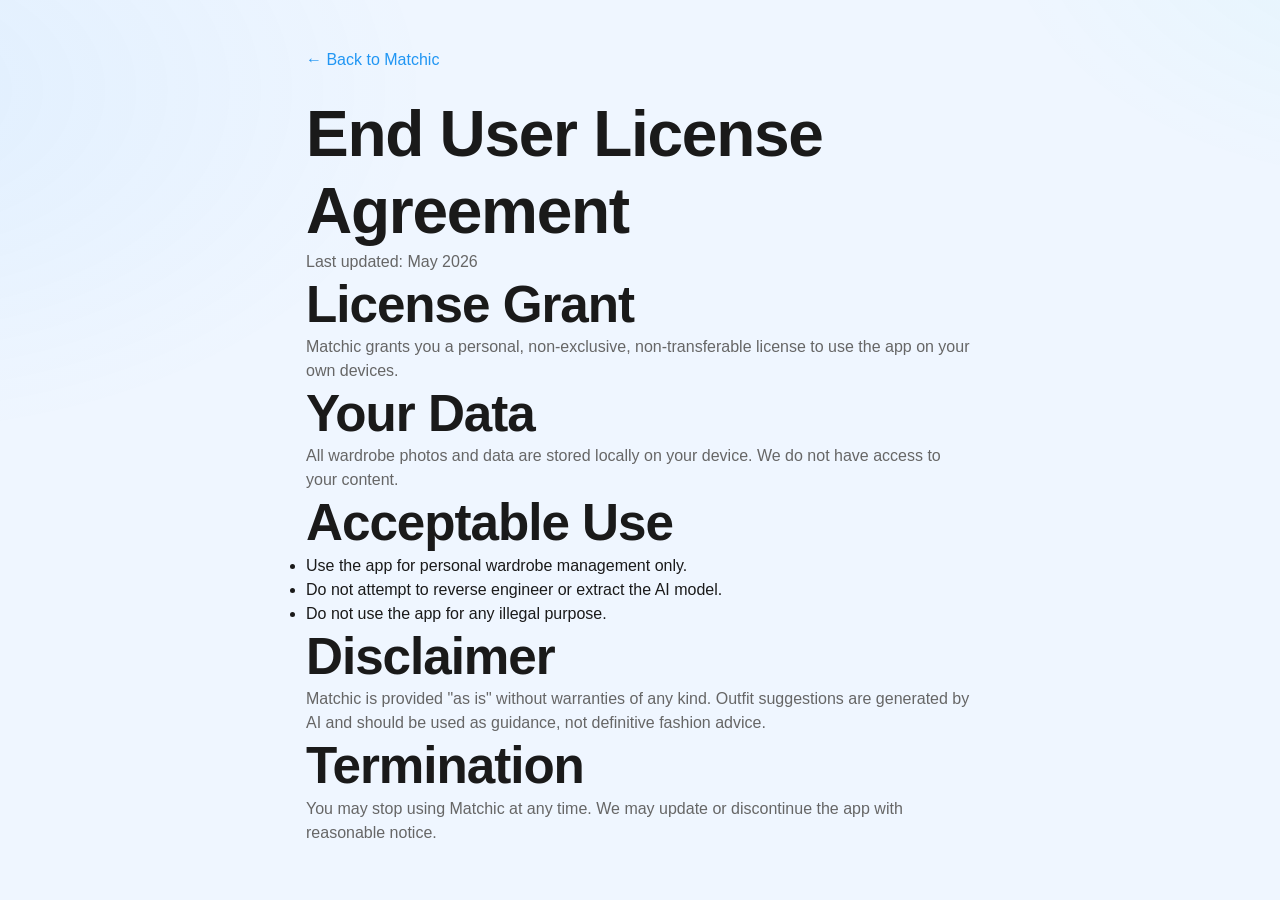
<file: eula.html>
<!DOCTYPE html>
<html lang="en">
<head>
  <meta charset="UTF-8">
  <meta name="viewport" content="width=device-width, initial-scale=1.0">
  <title>End User License Agreement — Matchic</title>
  <link rel="stylesheet" href="css/tokens.css">
  <link rel="stylesheet" href="css/base.css">
  <link rel="stylesheet" href="css/layout.css">
  <link rel="stylesheet" href="css/components.css">
</head>
<body>
  <div class="container" style="padding:var(--space-12) var(--space-4);max-width:700px;">
    <a href="/matchic-landing-pages/">← Back to Matchic</a>
    <h1 style="margin-top:var(--space-6);">End User License Agreement</h1>
    <p class="text-secondary">Last updated: May 2026</p>

    <h2>License Grant</h2>
    <p>Matchic grants you a personal, non-exclusive, non-transferable license to use the app on your own devices.</p>

    <h2>Your Data</h2>
    <p>All wardrobe photos and data are stored locally on your device. We do not have access to your content.</p>

    <h2>Acceptable Use</h2>
    <ul>
      <li>Use the app for personal wardrobe management only.</li>
      <li>Do not attempt to reverse engineer or extract the AI model.</li>
      <li>Do not use the app for any illegal purpose.</li>
    </ul>

    <h2>Disclaimer</h2>
    <p>Matchic is provided "as is" without warranties of any kind. Outfit suggestions are generated by AI and should be used as guidance, not definitive fashion advice.</p>

    <h2>Termination</h2>
    <p>You may stop using Matchic at any time. We may update or discontinue the app with reasonable notice.</p>
  </div>
</body>
</html>
</file>
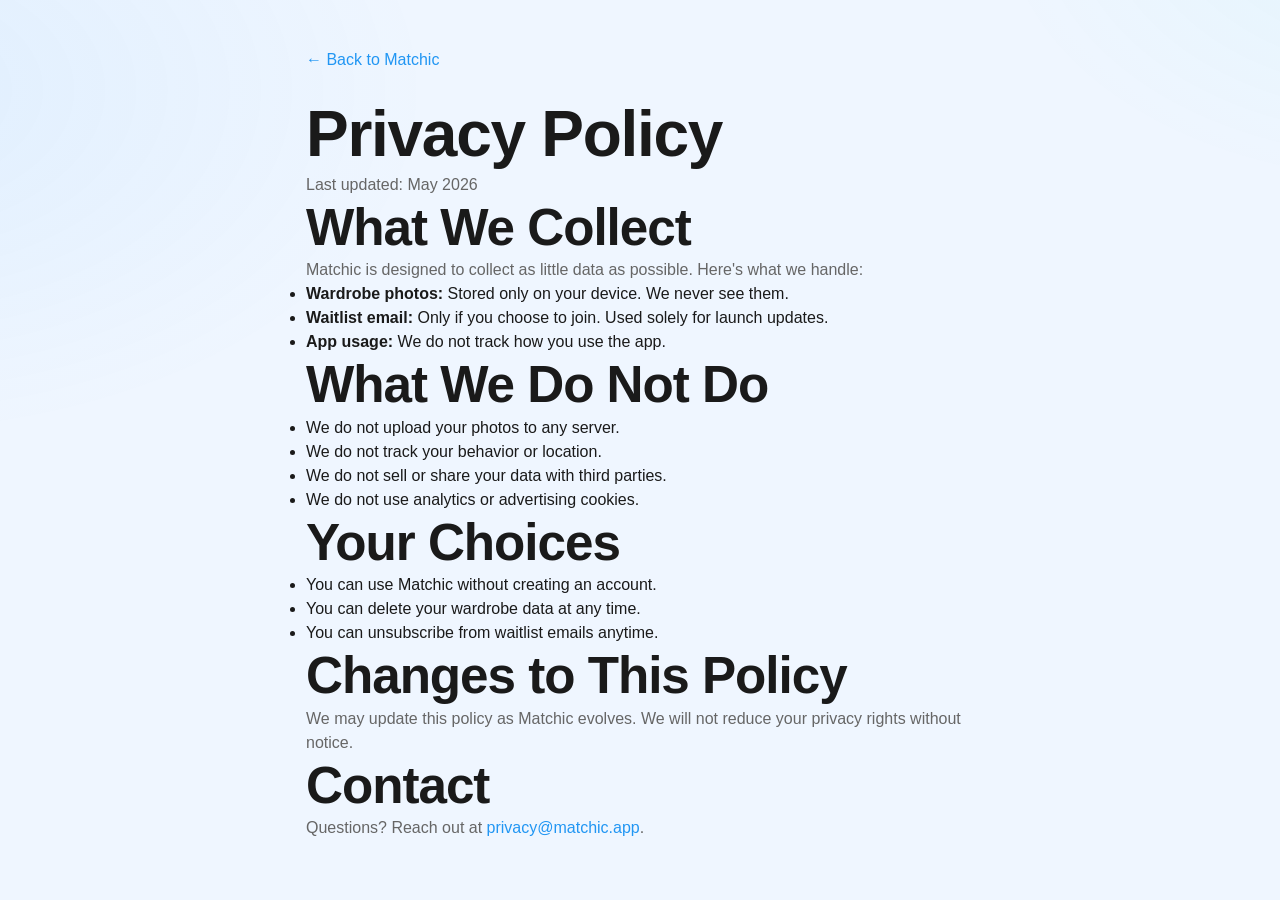
<file: privacy.html>
<!DOCTYPE html>
<html lang="en">
<head>
  <meta charset="UTF-8">
  <meta name="viewport" content="width=device-width, initial-scale=1.0">
  <title>Privacy Policy — Matchic</title>
  <link rel="stylesheet" href="css/tokens.css">
  <link rel="stylesheet" href="css/base.css">
  <link rel="stylesheet" href="css/layout.css">
  <link rel="stylesheet" href="css/components.css">
</head>
<body>
  <div class="container" style="padding:var(--space-12) var(--space-4);max-width:700px;">
    <a href="/matchic-landing-pages/">← Back to Matchic</a>
    <h1 style="margin-top:var(--space-6);">Privacy Policy</h1>
    <p class="text-secondary">Last updated: May 2026</p>

    <h2>What We Collect</h2>
    <p>Matchic is designed to collect as little data as possible. Here's what we handle:</p>
    <ul>
      <li><strong>Wardrobe photos:</strong> Stored only on your device. We never see them.</li>
      <li><strong>Waitlist email:</strong> Only if you choose to join. Used solely for launch updates.</li>
      <li><strong>App usage:</strong> We do not track how you use the app.</li>
    </ul>

    <h2>What We Do Not Do</h2>
    <ul>
      <li>We do not upload your photos to any server.</li>
      <li>We do not track your behavior or location.</li>
      <li>We do not sell or share your data with third parties.</li>
      <li>We do not use analytics or advertising cookies.</li>
    </ul>

    <h2>Your Choices</h2>
    <ul>
      <li>You can use Matchic without creating an account.</li>
      <li>You can delete your wardrobe data at any time.</li>
      <li>You can unsubscribe from waitlist emails anytime.</li>
    </ul>

    <h2>Changes to This Policy</h2>
    <p>We may update this policy as Matchic evolves. We will not reduce your privacy rights without notice.</p>

    <h2>Contact</h2>
    <p>Questions? Reach out at <a href="mailto:privacy@matchic.app">privacy@matchic.app</a>.</p>
  </div>
</body>
</html>
</file>
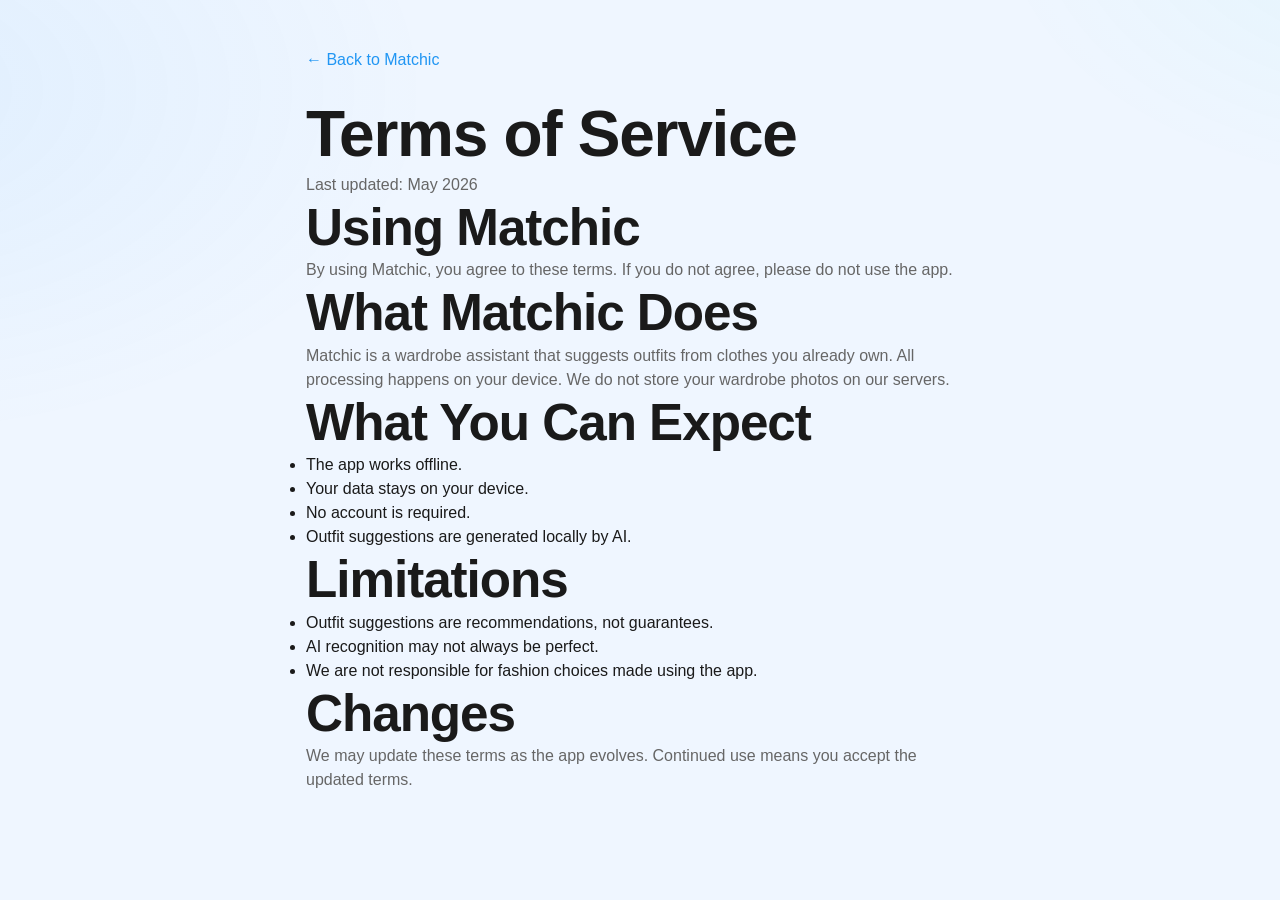
<file: terms.html>
<!DOCTYPE html>
<html lang="en">
<head>
  <meta charset="UTF-8">
  <meta name="viewport" content="width=device-width, initial-scale=1.0">
  <title>Terms of Service — Matchic</title>
  <link rel="stylesheet" href="css/tokens.css">
  <link rel="stylesheet" href="css/base.css">
  <link rel="stylesheet" href="css/layout.css">
  <link rel="stylesheet" href="css/components.css">
</head>
<body>
  <div class="container" style="padding:var(--space-12) var(--space-4);max-width:700px;">
    <a href="/matchic-landing-pages/">← Back to Matchic</a>
    <h1 style="margin-top:var(--space-6);">Terms of Service</h1>
    <p class="text-secondary">Last updated: May 2026</p>

    <h2>Using Matchic</h2>
    <p>By using Matchic, you agree to these terms. If you do not agree, please do not use the app.</p>

    <h2>What Matchic Does</h2>
    <p>Matchic is a wardrobe assistant that suggests outfits from clothes you already own. All processing happens on your device. We do not store your wardrobe photos on our servers.</p>

    <h2>What You Can Expect</h2>
    <ul>
      <li>The app works offline.</li>
      <li>Your data stays on your device.</li>
      <li>No account is required.</li>
      <li>Outfit suggestions are generated locally by AI.</li>
    </ul>

    <h2>Limitations</h2>
    <ul>
      <li>Outfit suggestions are recommendations, not guarantees.</li>
      <li>AI recognition may not always be perfect.</li>
      <li>We are not responsible for fashion choices made using the app.</li>
    </ul>

    <h2>Changes</h2>
    <p>We may update these terms as the app evolves. Continued use means you accept the updated terms.</p>
  </div>
</body>
</html>
</file>
<file: css/tokens.css>
/* ============================================================
   Matchic — Design Tokens v2
   Liquid Glass Design System (from Flutter)
   ============================================================ */

:root {
  /* ========================================================
     BASE COLORS (from Flutter liquid_glass_theme.dart)
     ======================================================== */

  /* Primary — Vibrant Blue */
  --color-primary: #2196F3;
  --color-primary-variant: #1976D2;
  --color-primary-light: #64B5F6;
  --color-primary-alpha: rgba(33, 150, 243, 0.12);
  --color-primary-alpha-strong: rgba(33, 150, 243, 0.25);

  /* Secondary — Complementary Teal */
  --color-secondary: #03DAC6;
  --color-secondary-variant: #018786;
  --color-secondary-light: #80CBC4;
  --color-secondary-alpha: rgba(3, 218, 198, 0.12);

  /* Backgrounds */
  --color-bg-dark: #0D1117;
  --color-bg-dark-alt: #161B22;
  --color-bg-light: #EFF6FF;
  --color-bg-light-alt: #F8FBFF;

  /* Surfaces (Glassmorphism) */
  --color-surface-dark: rgba(55, 70, 90, 0.72);
  --color-surface-dark-high: rgba(55, 70, 90, 0.85);
  --color-surface-light: rgba(255, 255, 255, 0.2);
  --color-surface-light-high: rgba(255, 255, 255, 0.35);
  --color-surface-solid-dark: rgba(22, 27, 34, 0.95);
  --color-surface-solid-light: rgba(255, 255, 255, 0.85);

  /* Specular Highlights (Light Diffusion) */
  --color-specular-light: rgba(255, 255, 255, 0.25);
  --color-specular-dark: rgba(255, 255, 255, 0.15);

  /* Borders */
  --color-border-dark: rgba(255, 255, 255, 0.12);
  --color-border-dark-visible: rgba(255, 255, 255, 0.25);
  --color-border-light: rgba(0, 0, 0, 0.1);
  --color-border-light-visible: rgba(0, 0, 0, 0.2);

  /* Text */
  --color-text-primary-dark: #F5F5F5;
  --color-text-secondary-dark: #CCCCCC;
  --color-text-disabled-dark: #666666;
  --color-text-primary-light: #1A1A1A;
  --color-text-secondary-light: #666666;
  --color-text-disabled-light: #AAAAAA;

  /* Semantic Status Colors */
  --color-success: #66BB6A;
  --color-success-bg: rgba(102, 187, 106, 0.12);
  --color-on-success: #000000;
  --color-warning: #FFB74D;
  --color-warning-bg: rgba(255, 183, 77, 0.12);
  --color-on-warning: #000000;
  --color-error: #EF5350;
  --color-error-bg: rgba(239, 83, 80, 0.12);
  --color-on-error: #FFFFFF;
  --color-info: #64B5F6;
  --color-info-bg: rgba(100, 181, 246, 0.12);
  --color-on-info: #000000;

  /* Shadows */
  --color-shadow-dark: rgba(0, 0, 0, 0.25);
  --color-shadow-dark-elevated: rgba(0, 0, 0, 0.4);
  --color-shadow-light: rgba(0, 0, 0, 0.08);
  --color-shadow-light-elevated: rgba(0, 0, 0, 0.15);

  /* ========================================================
     GLASS EFFECT CONSTANTS (from Flutter spec)
     ======================================================== */
  --glass-blur: 24px;
  --glass-blur-sm: 12px;
  --glass-blur-lg: 32px;
  --glass-radius: 20px;
  --glass-radius-sm: 12px;
  --glass-radius-lg: 24px;
  --glass-border: 0.5px;
  --glass-border-visible: 0.75px;
  --glass-shadow-blur: 10px;

  /* ========================================================
     TYPOGRAPHY (Inter — matches Flutter font)
     ======================================================== */
  --font-family: 'Inter', -apple-system, BlinkMacSystemFont, 'Segoe UI', Roboto, sans-serif;
  --font-mono: 'SF Mono', 'Fira Code', 'Cascadia Code', monospace;

  /* Flutter type scale → CSS mapping */
  --text-display-lg: clamp(2.5rem, 6vw, 4rem);      /* displayLarge */
  --text-display-md: clamp(2rem, 5vw, 3.2rem);       /* displayMedium */
  --text-display-sm: clamp(1.5rem, 4vw, 2.35rem);    /* displaySmall */

  --text-headline-lg: clamp(1.5rem, 3.5vw, 2rem);   /* headlineLarge */
  --text-headline-md: clamp(1.3rem, 3vw, 1.6rem);   /* headlineMedium */
  --text-headline-sm: clamp(1.1rem, 2.5vw, 1.4rem); /* headlineSmall */

  --text-title-lg: clamp(1.1rem, 2vw, 1.3rem);      /* titleLarge */
  --text-title-md: 1.05rem;                          /* titleMedium */
  --text-title-sm: 0.95rem;                          /* titleSmall */

  --text-body-lg: 1.05rem;                           /* bodyLarge */
  --text-body-md: 0.95rem;                           /* bodyMedium */
  --text-body-sm: 0.85rem;                           /* bodySmall */

  --text-label-lg: 0.95rem;                          /* labelLarge */
  --text-label-md: 0.85rem;                          /* labelMedium */
  --text-label-sm: 0.75rem;                          /* labelSmall */

  --text-xs: 0.75rem;
  --text-sm: 0.85rem;
  --text-base: 0.95rem;
  --text-lg: 1.05rem;
  --text-xl: 1.3rem;
  --text-2xl: var(--text-display-sm);
  --text-3xl: var(--text-display-md);
  --text-4xl: var(--text-display-lg);

  /* Font weights */
  --font-normal: 400;
  --font-medium: 500;
  --font-semibold: 600;
  --font-bold: 700;

  /* Line heights (from Flutter) */
  --leading-tight: 1.2;     /* display, headline */
  --leading-snug: 1.3;      /* headline */
  --leading-normal: 1.4;    /* title */
  --leading-relaxed: 1.5;   /* body, label */
  --leading-loose: 1.65;

  /* Letter spacing */
  --tracking-tight: -0.02em;
  --tracking-normal: 0;
  --tracking-wide: 0.5px;   /* Flutter labels */
  --tracking-wider: 0.1em;

  /* ========================================================
     SPACING (8px base grid)
     ======================================================== */
  --space-1: 4px;
  --space-2: 8px;
  --space-3: 12px;
  --space-4: 16px;
  --space-5: 20px;
  --space-6: 24px;
  --space-8: 32px;
  --space-10: 40px;
  --space-12: 48px;
  --space-16: 64px;
  --space-20: 80px;

  /* ========================================================
     LAYOUT
     ======================================================== */
  --nav-height: 68px;
  --container-max: 1200px;
  --container-narrow: 800px;
  --container-wide: 1400px;

  /* ========================================================
     ANIMATION (from Flutter: 250ms easeOutCubic)
     ======================================================== */
  --ease-out-cubic: cubic-bezier(0.215, 0.61, 0.355, 1);
  --ease-out-expo: cubic-bezier(0.19, 1, 0.22, 1);
  --ease-in-out-sine: cubic-bezier(0.445, 0.05, 0.55, 0.95);
  --ease-spring: cubic-bezier(0.34, 1.56, 0.64, 1);

  --duration-fast: 150ms;
  --duration-normal: 250ms;    /* Flutter glassAnimationDuration */
  --duration-slow: 400ms;
  --duration-slower: 600ms;

  /* ========================================================
     Z-INDEX
     ======================================================== */
  --z-base: 0;
  --z-above: 10;
  --z-nav: 100;
  --z-dropdown: 200;
  --z-modal: 300;
  --z-tooltip: 400;

  /* ========================================================
     DEFAULT THEME (Dark — matches Flutter default)
     ======================================================== */
  --bg: var(--color-bg-dark);
  --bg-alt: var(--color-bg-dark-alt);
  --bg-elevated: var(--color-bg-dark-alt);

  --primary: var(--color-primary-light);
  --primary-variant: var(--color-primary-light);
  --on-primary: #1A1A1A;
  --primary-alpha: var(--color-primary-alpha);
  --primary-alpha-strong: var(--color-primary-alpha-strong);

  --secondary: var(--color-secondary-light);
  --secondary-variant: var(--color-secondary-light);
  --on-secondary: #1A1A1A;
  --secondary-alpha: var(--color-secondary-alpha);

  --surface: var(--color-surface-dark);
  --surface-high: var(--color-surface-dark-high);
  --surface-solid: var(--color-surface-solid-dark);
  --on-surface: var(--color-text-primary-dark);
  --on-surface-variant: var(--color-text-secondary-dark);

  --border: var(--color-border-dark);
  --border-visible: var(--color-border-dark-visible);
  --outline: var(--color-border-dark);
  --outline-variant: rgba(255, 255, 255, 0.08);

  --text: var(--color-text-primary-dark);
  --text-secondary: var(--color-text-secondary-dark);
  --text-disabled: var(--color-text-disabled-dark);
  --text-hint: rgba(255, 255, 255, 0.38);

  --shadow: var(--color-shadow-dark);
  --shadow-elevated: var(--color-shadow-dark-elevated);

  --scrim: rgba(0, 0, 0, 0.6);
  --inverse-surface: #F5F5F5;
  --on-inverse-surface: #1A1A1A;
  --inverse-primary: var(--color-primary);
}

/* ============================================================
   LIGHT MODE (system preference)
   ============================================================ */
@media (prefers-color-scheme: light) {
  :root {
    --bg: var(--color-bg-light);
    --bg-alt: var(--color-bg-light-alt);
    --bg-elevated: #FFFFFF;

    --primary: var(--color-primary);
    --primary-variant: var(--color-primary-variant);
    --on-primary: #FFFFFF;
    --primary-alpha: rgba(33, 150, 243, 0.1);
    --primary-alpha-strong: rgba(33, 150, 243, 0.2);

    --secondary: var(--color-secondary);
    --secondary-variant: var(--color-secondary-variant);
    --on-secondary: #1A1A1A;
    --secondary-alpha: rgba(3, 218, 198, 0.1);

    --surface: var(--color-surface-light);
    --surface-high: var(--color-surface-light-high);
    --surface-solid: var(--color-surface-solid-light);
    --on-surface: var(--color-text-primary-light);
    --on-surface-variant: var(--color-text-secondary-light);

    --border: var(--color-border-light);
    --border-visible: var(--color-border-light-visible);
    --outline: var(--color-border-light);
    --outline-variant: rgba(0, 0, 0, 0.06);

    --text: var(--color-text-primary-light);
    --text-secondary: var(--color-text-secondary-light);
    --text-disabled: var(--color-text-disabled-light);
    --text-hint: rgba(0, 0, 0, 0.38);

    --shadow: var(--color-shadow-light);
    --shadow-elevated: var(--color-shadow-light-elevated);

    --scrim: rgba(0, 0, 0, 0.4);
    --inverse-surface: #1A1A1A;
    --on-inverse-surface: #F5F5F5;
    --inverse-primary: var(--color-primary-light);
  }
}

/* ============================================================
   MANUAL THEME OVERRIDE
   ============================================================ */
[data-theme="dark"] {
  --bg: var(--color-bg-dark);
  --bg-alt: var(--color-bg-dark-alt);
  --bg-elevated: var(--color-bg-dark-alt);

  --primary: var(--color-primary-light);
  --primary-variant: var(--color-primary-light);
  --on-primary: #1A1A1A;
  --primary-alpha: var(--color-primary-alpha);
  --primary-alpha-strong: var(--color-primary-alpha-strong);

  --secondary: var(--color-secondary-light);
  --secondary-variant: var(--color-secondary-light);
  --on-secondary: #1A1A1A;
  --secondary-alpha: var(--color-secondary-alpha);

  --surface: var(--color-surface-dark);
  --surface-high: var(--color-surface-dark-high);
  --surface-solid: var(--color-surface-solid-dark);
  --on-surface: var(--color-text-primary-dark);
  --on-surface-variant: var(--color-text-secondary-dark);

  --border: var(--color-border-dark);
  --border-visible: var(--color-border-dark-visible);
  --outline: var(--color-border-dark);
  --outline-variant: rgba(255, 255, 255, 0.08);

  --text: var(--color-text-primary-dark);
  --text-secondary: var(--color-text-secondary-dark);
  --text-disabled: var(--color-text-disabled-dark);
  --text-hint: rgba(255, 255, 255, 0.38);

  --shadow: var(--color-shadow-dark);
  --shadow-elevated: var(--color-shadow-dark-elevated);

  --scrim: rgba(0, 0, 0, 0.6);
  --inverse-surface: #F5F5F5;
  --on-inverse-surface: #1A1A1A;
  --inverse-primary: var(--color-primary);
}

[data-theme="light"] {
  --bg: var(--color-bg-light);
  --bg-alt: var(--color-bg-light-alt);
  --bg-elevated: #FFFFFF;

  --primary: var(--color-primary);
  --primary-variant: var(--color-primary-variant);
  --on-primary: #FFFFFF;
  --primary-alpha: rgba(33, 150, 243, 0.1);
  --primary-alpha-strong: rgba(33, 150, 243, 0.2);

  --secondary: var(--color-secondary);
  --secondary-variant: var(--color-secondary-variant);
  --on-secondary: #1A1A1A;
  --secondary-alpha: rgba(3, 218, 198, 0.1);

  --surface: var(--color-surface-light);
  --surface-high: var(--color-surface-light-high);
  --surface-solid: var(--color-surface-solid-light);
  --on-surface: var(--color-text-primary-light);
  --on-surface-variant: var(--color-text-secondary-light);

  --border: var(--color-border-light);
  --border-visible: var(--color-border-light-visible);
  --outline: var(--color-border-light);
  --outline-variant: rgba(0, 0, 0, 0.06);

  --text: var(--color-text-primary-light);
  --text-secondary: var(--color-text-secondary-light);
  --text-disabled: var(--color-text-disabled-light);
  --text-hint: rgba(0, 0, 0, 0.38);

  --shadow: var(--color-shadow-light);
  --shadow-elevated: var(--color-shadow-light-elevated);

  --scrim: rgba(0, 0, 0, 0.4);
  --inverse-surface: #1A1A1A;
  --on-inverse-surface: #F5F5F5;
  --inverse-primary: var(--color-primary-light);
}
</file>
<file: css/base.css>
/* ============================================================
   Matchic — Base Styles v2
   Liquid Glass Design System
   ============================================================ */

*, *::before, *::after {
  box-sizing: border-box;
  margin: 0;
  padding: 0;
}

html {
  scroll-behavior: smooth;
  font-size: 16px;
  -webkit-font-smoothing: antialiased;
  -moz-osx-font-smoothing: grayscale;
  text-rendering: optimizeLegibility;
  overflow-x: hidden;
}

body {
  font-family: var(--font-family);
  background: var(--bg);
  color: var(--text);
  line-height: var(--leading-relaxed);
  min-height: 100vh;
  overflow-x: hidden;
  transition: background var(--duration-normal) var(--ease-out-cubic),
              color var(--duration-normal) var(--ease-out-cubic);
}

/* Ambient background glow (Flutter: animated gradient backgrounds) */
body::before {
  content: '';
  position: fixed;
  top: -50%;
  left: -50%;
  width: 200%;
  height: 200%;
  background:
    radial-gradient(ellipse 800px 500px at 20% 30%, rgba(33, 150, 243, 0.07), transparent 70%),
    radial-gradient(ellipse 600px 400px at 80% 20%, rgba(3, 218, 198, 0.05), transparent 70%);
  z-index: -1;
  pointer-events: none;
  animation: ambient-glow 20s ease-in-out infinite alternate;
}

@keyframes ambient-glow {
  0% { opacity: 0.6; transform: translate(0, 0) scale(1); }
  50% { opacity: 1; transform: translate(2%, 1%) scale(1.02); }
  100% { opacity: 0.6; transform: translate(-1%, -2%) scale(1); }
}

/* Selection */
::selection {
  background: var(--primary-alpha-strong);
  color: var(--text);
}

/* Scrollbar */
::-webkit-scrollbar {
  width: 8px;
}

::-webkit-scrollbar-track {
  background: var(--bg);
}

::-webkit-scrollbar-thumb {
  background: var(--surface);
  border-radius: 4px;
  border: 2px solid var(--bg);
}

::-webkit-scrollbar-thumb:hover {
  background: var(--border-visible);
}

/* ============================================================
   TYPOGRAPHY
   ============================================================ */

h1, h2, h3, h4, h5, h6 {
  font-weight: var(--font-bold);
  line-height: var(--leading-tight);
  color: var(--text);
  letter-spacing: var(--tracking-tight);
}

h1 { font-size: var(--text-display-lg); }
h2 { font-size: var(--text-display-md); }
h3 { font-size: var(--text-headline-lg); }
h4 { font-size: var(--text-headline-md); }
h5 { font-size: var(--text-headline-sm); }
h6 { font-size: var(--text-title-lg); }

p {
  color: var(--text-secondary);
  line-height: var(--leading-relaxed);
}

p.lead {
  font-size: var(--text-body-lg);
  color: var(--text);
}

a {
  color: var(--primary);
  text-decoration: none;
  transition: color var(--duration-fast) var(--ease-out-cubic);
}

a:hover {
  color: var(--primary-variant);
  text-decoration: underline;
}

/* ============================================================
   UTILITY CLASSES
   ============================================================ */

.text-center { text-align: center; }
.text-left { text-align: left; }
.text-right { text-align: right; }

.font-normal { font-weight: var(--font-normal); }
.font-medium { font-weight: var(--font-medium); }
.font-semibold { font-weight: var(--font-semibold); }
.font-bold { font-weight: var(--font-bold); }

.text-primary { color: var(--text); }
.text-secondary { color: var(--text-secondary); }
.text-disabled { color: var(--text-disabled); }
.text-hint { color: var(--text-hint); }

.bg-primary { background: var(--primary); }
.bg-surface { background: var(--surface); }
.bg-elevated { background: var(--surface-high); }

.gradient-text {
  background: linear-gradient(135deg, var(--primary), var(--secondary));
  -webkit-background-clip: text;
  -webkit-text-fill-color: transparent;
  background-clip: text;
}

/* ============================================================
   ACCESSIBILITY
   ============================================================ */

.sr-only {
  position: absolute;
  width: 1px;
  height: 1px;
  padding: 0;
  margin: -1px;
  overflow: hidden;
  clip: rect(0, 0, 0, 0);
  white-space: nowrap;
  border: 0;
}

.skip-link {
  position: absolute;
  top: -40px;
  left: 0;
  background: var(--primary);
  color: var(--on-primary);
  padding: 8px;
  text-decoration: none;
  z-index: 1000;
  transition: top 0.3s;
}

.skip-link:focus {
  top: 0;
}

/* Focus visible */
:focus-visible {
  outline: 2px solid var(--primary);
  outline-offset: 2px;
}

/* ============================================================
   REDUCED MOTION
   ============================================================ */

@media (prefers-reduced-motion: reduce) {
  html {
    scroll-behavior: auto;
  }
  
  body::before {
    animation: none;
  }
}
</file>
<file: css/layout.css>
/* ============================================================
   Matchic — Layout v2
   Liquid Glass Design System
   ============================================================ */

/* ============================================================
   CONTAINER
   ============================================================ */

.container {
  width: 100%;
  max-width: var(--container-max);
  margin: 0 auto;
  padding: 0 var(--space-4);
}

.container-narrow {
  max-width: var(--container-narrow);
}

.container-wide {
  max-width: var(--container-wide);
}

/* ============================================================
   GRID SYSTEM
   ============================================================ */

.grid {
  display: grid;
  gap: var(--space-4);
}

.grid-2 { grid-template-columns: repeat(2, 1fr); }
.grid-3 { grid-template-columns: repeat(3, 1fr); }
.grid-4 { grid-template-columns: repeat(4, 1fr); }
.grid-5 { grid-template-columns: repeat(5, 1fr); }
.grid-6 { grid-template-columns: repeat(6, 1fr); }

/* Responsive grid */
@media (max-width: 768px) {
  .grid-2,
  .grid-3,
  .grid-4,
  .grid-5,
  .grid-6 {
    grid-template-columns: repeat(2, 1fr);
  }
}

@media (max-width: 480px) {
  .grid-2,
  .grid-3,
  .grid-4,
  .grid-5,
  .grid-6 {
    grid-template-columns: 1fr;
  }
}

/* ============================================================
   FLEX UTILITIES
   ============================================================ */

.flex {
  display: flex;
}

.flex-col {
  flex-direction: column;
}

.flex-wrap {
  flex-wrap: wrap;
}

.items-center {
  align-items: center;
}

.items-start {
  align-items: flex-start;
}

.items-end {
  align-items: flex-end;
}

.justify-center {
  justify-content: center;
}

.justify-between {
  justify-content: space-between;
}

.justify-around {
  justify-content: space-around;
}

.justify-end {
  justify-content: flex-end;
}

.flex-1 {
  flex: 1;
}

.gap-1 { gap: var(--space-1); }
.gap-2 { gap: var(--space-2); }
.gap-3 { gap: var(--space-3); }
.gap-4 { gap: var(--space-4); }
.gap-5 { gap: var(--space-5); }
.gap-6 { gap: var(--space-6); }
.gap-8 { gap: var(--space-8); }

/* ============================================================
   SECTIONS
   ============================================================ */

.section {
  padding: var(--space-16) 0;
  position: relative;
}

.section-sm {
  padding: var(--space-10) 0;
}

.section-lg {
  padding: var(--space-20) 0;
}

.section-hero {
  padding: calc(var(--nav-height) + var(--space-16)) 0 var(--space-16);
  min-height: 100vh;
  display: flex;
  align-items: center;
}

.section-divider {
  height: 1px;
  background: linear-gradient(
    90deg,
    transparent 0%,
    var(--border) 20%,
    var(--border) 80%,
    transparent 100%
  );
}

/* ============================================================
   SPACING UTILITIES
   ============================================================ */

.mt-1 { margin-top: var(--space-1); }
.mt-2 { margin-top: var(--space-2); }
.mt-3 { margin-top: var(--space-3); }
.mt-4 { margin-top: var(--space-4); }
.mt-5 { margin-top: var(--space-5); }
.mt-6 { margin-top: var(--space-6); }
.mt-8 { margin-top: var(--space-8); }
.mt-10 { margin-top: var(--space-10); }
.mt-12 { margin-top: var(--space-12); }
.mt-16 { margin-top: var(--space-16); }

.mb-1 { margin-bottom: var(--space-1); }
.mb-2 { margin-bottom: var(--space-2); }
.mb-3 { margin-bottom: var(--space-3); }
.mb-4 { margin-bottom: var(--space-4); }
.mb-5 { margin-bottom: var(--space-5); }
.mb-6 { margin-bottom: var(--space-6); }
.mb-8 { margin-bottom: var(--space-8); }
.mb-10 { margin-bottom: var(--space-10); }
.mb-12 { margin-bottom: var(--space-12); }
.mb-16 { margin-bottom: var(--space-16); }

.p-1 { padding: var(--space-1); }
.p-2 { padding: var(--space-2); }
.p-3 { padding: var(--space-3); }
.p-4 { padding: var(--space-4); }
.p-5 { padding: var(--space-5); }
.p-6 { padding: var(--space-6); }
.p-8 { padding: var(--space-8); }

/* ============================================================
   HERO LAYOUT
   ============================================================ */

.hero {
  display: grid;
  grid-template-columns: 1fr 1fr;
  gap: var(--space-12);
  align-items: center;
  min-height: calc(100vh - var(--nav-height));
}

.hero-content {
  max-width: 540px;
}

.hero-visual {
  display: flex;
  justify-content: center;
  align-items: center;
  position: relative;
}

@media (max-width: 900px) {
  .hero {
    grid-template-columns: 1fr;
    gap: var(--space-8);
    text-align: center;
  }
  
  .hero-content {
    max-width: 100%;
    order: 2;
  }
  
  .hero-visual {
    order: 1;
  }
}

/* ============================================================
   CARD GRIDS
   ============================================================ */

.card-grid {
  display: grid;
  grid-template-columns: repeat(auto-fit, minmax(280px, 1fr));
  gap: var(--space-6);
}

.card-grid-2 {
  grid-template-columns: repeat(2, 1fr);
}

.card-grid-3 {
  grid-template-columns: repeat(3, 1fr);
}

.card-grid-4 {
  grid-template-columns: repeat(4, 1fr);
}

@media (max-width: 768px) {
  .card-grid-2,
  .card-grid-3,
  .card-grid-4 {
    grid-template-columns: 1fr;
  }
}

/* ============================================================
   RESPONSIVE UTILITIES
   ============================================================ */

.hidden {
  display: none !important;
}

.block {
  display: block;
}

.inline-block {
  display: inline-block;
}

@media (max-width: 768px) {
  .hidden-mobile {
    display: none !important;
  }
}

@media (min-width: 769px) {
  .hidden-desktop {
    display: none !important;
  }
}

/* ============================================================
   Z-INDEX UTILITIES
   ============================================================ */

.z-base { z-index: var(--z-base); }
.z-above { z-index: var(--z-above); }
.z-nav { z-index: var(--z-nav); }
.z-dropdown { z-index: var(--z-dropdown); }
.z-modal { z-index: var(--z-modal); }
.z-tooltip { z-index: var(--z-tooltip); }
</file>
<file: css/components.css>
/* ============================================================
   Matchic — Components v2
   Liquid Glass Design System (from Flutter)
   ============================================================ */

/* ============================================================
   GLASS SURFACES (Multi-layer transparency)
   ============================================================ */

/* Base glass — frosted with subtle border */
.glass {
  background: var(--surface);
  backdrop-filter: blur(var(--glass-blur)) saturate(1.2);
  -webkit-backdrop-filter: blur(var(--glass-blur)) saturate(1.2);
  border: var(--glass-border) solid var(--border);
  border-radius: var(--glass-radius);
}

/* Glass with specular highlight (light diffusion) */
.glass-shine {
  position: relative;
  background: var(--surface);
  backdrop-filter: blur(var(--glass-blur)) saturate(1.2);
  -webkit-backdrop-filter: blur(var(--glass-blur)) saturate(1.2);
  border: var(--glass-border) solid var(--border);
  border-radius: var(--glass-radius);
  overflow: hidden;
}

.glass-shine::before {
  content: '';
  position: absolute;
  top: 0;
  left: 0;
  right: 0;
  height: 40%;
  background: linear-gradient(
    180deg,
    var(--color-specular-light) 0%,
    transparent 100%
  );
  pointer-events: none;
  border-radius: inherit;
}

/* Elevated glass — higher on the z-axis */
.glass-elevated {
  background: var(--surface-high);
  backdrop-filter: blur(var(--glass-blur-lg)) saturate(1.3);
  -webkit-backdrop-filter: blur(var(--glass-blur-lg)) saturate(1.3);
  border: var(--glass-border-visible) solid var(--border-visible);
  border-radius: var(--glass-radius);
  box-shadow: 0 4px 16px var(--shadow-elevated);
}

/* Solid surface (not transparent) */
.glass-solid {
  background: var(--surface-solid);
  border: var(--glass-border) solid var(--border);
  border-radius: var(--glass-radius);
}

/* ============================================================
   GLASS CARD
   ============================================================ */

.glass-card {
  position: relative;
  background: var(--surface);
  backdrop-filter: blur(var(--glass-blur)) saturate(1.2);
  -webkit-backdrop-filter: blur(var(--glass-blur)) saturate(1.2);
  border: var(--glass-border) solid var(--border);
  border-radius: var(--glass-radius);
  box-shadow: 0 1px 4px var(--shadow);
  transition: all var(--duration-normal) var(--ease-out-cubic);
  overflow: hidden;
}

/* Specular highlight on top edge */
.glass-card::before {
  content: '';
  position: absolute;
  top: 0;
  left: 0;
  right: 0;
  height: 1px;
  background: linear-gradient(
    90deg,
    transparent 0%,
    var(--color-specular-light) 20%,
    var(--color-specular-light) 80%,
    transparent 100%
  );
  opacity: 0.6;
  pointer-events: none;
}

.glass-card:hover {
  transform: translateY(-4px);
  box-shadow: 0 8px 32px var(--shadow-elevated);
  border-color: var(--border-visible);
}

.glass-card:hover::before {
  opacity: 1;
}

/* Active/pressed state */
.glass-card:active {
  transform: translateY(-1px) scale(0.995);
  transition-duration: var(--duration-fast);
}

/* ============================================================
   BUTTONS (Flutter ElevatedButton / OutlinedButton / TextButton)
   ============================================================ */

.btn {
  display: inline-flex;
  align-items: center;
  justify-content: center;
  gap: var(--space-2);
  padding: var(--space-3) var(--space-6);
  border-radius: 16px; /* Flutter: BorderRadius.circular(16.r) */
  font-family: var(--font-family);
  font-weight: var(--font-semibold);
  font-size: var(--text-sm);
  letter-spacing: 0.5px;
  cursor: pointer;
  border: none;
  text-decoration: none !important;
  position: relative;
  overflow: hidden;
  transition: all var(--duration-normal) var(--ease-out-cubic);
  user-select: none;
  -webkit-tap-highlight-color: transparent;
}

/* Primary Elevated Button */
.btn-primary {
  background: var(--primary);
  color: var(--on-primary);
  box-shadow: 0 2px 8px rgba(33, 150, 243, 0.3);
}

.btn-primary:hover {
  background: var(--primary-variant);
  transform: translateY(-2px);
  box-shadow: 0 6px 20px rgba(33, 150, 243, 0.4);
}

.btn-primary:active {
  transform: translateY(0) scale(0.98);
  box-shadow: 0 1px 4px rgba(33, 150, 243, 0.2);
  transition-duration: var(--duration-fast);
}

.btn-primary:focus-visible {
  outline: 2px solid var(--primary);
  outline-offset: 3px;
}

/* Secondary Elevated Button */
.btn-secondary {
  background: var(--secondary);
  color: var(--on-secondary);
  box-shadow: 0 2px 8px rgba(3, 218, 198, 0.25);
}

.btn-secondary:hover {
  background: var(--secondary-variant);
  transform: translateY(-2px);
  box-shadow: 0 6px 20px rgba(3, 218, 198, 0.35);
}

.btn-secondary:active {
  transform: translateY(0) scale(0.98);
  transition-duration: var(--duration-fast);
}

/* Outlined Button (Glass outline) */
.btn-outlined {
  background: var(--surface);
  backdrop-filter: blur(var(--glass-blur-sm));
  -webkit-backdrop-filter: blur(var(--glass-blur-sm));
  color: var(--primary);
  border: 1.5px solid var(--primary);
}

.btn-outlined:hover {
  background: var(--primary-alpha);
  transform: translateY(-2px);
  border-color: var(--primary-variant);
}

.btn-outlined:active {
  transform: translateY(0) scale(0.98);
  background: var(--primary-alpha-strong);
  transition-duration: var(--duration-fast);
}

/* Text Button (Minimal) */
.btn-text {
  background: transparent;
  color: var(--primary);
  padding: var(--space-2) var(--space-4);
}

.btn-text:hover {
  background: var(--primary-alpha);
}

.btn-text:active {
  background: var(--primary-alpha-strong);
  transition-duration: var(--duration-fast);
}

/* Large Button */
.btn-lg {
  padding: var(--space-4) var(--space-8);
  font-size: var(--text-base);
  border-radius: 16px;
}

/* Glow effect */
.btn-glow {
  box-shadow: 0 2px 20px rgba(33, 150, 243, 0.3);
}

.btn-glow:hover {
  box-shadow: 0 4px 30px rgba(33, 150, 243, 0.5);
}

/* Disabled state */
.btn:disabled,
.btn-disabled {
  opacity: 0.38;
  cursor: not-allowed;
  pointer-events: none;
}

/* ============================================================
   CHIPS / TAGS (Flutter ChipTheme)
   ============================================================ */

.chip {
  display: inline-flex;
  align-items: center;
  gap: var(--space-2);
  padding: var(--space-2) var(--space-4);
  background: var(--surface);
  backdrop-filter: blur(var(--glass-blur-sm));
  -webkit-backdrop-filter: blur(var(--glass-blur-sm));
  border: var(--glass-border) solid var(--border);
  border-radius: 12px; /* Flutter: BorderRadius.circular(12.r) */
  font-family: var(--font-family);
  font-size: var(--text-sm);
  font-weight: var(--font-medium);
  color: var(--text);
  cursor: pointer;
  transition: all var(--duration-normal) var(--ease-out-cubic);
  user-select: none;
}

.chip:hover {
  background: var(--surface-high);
  border-color: var(--border-visible);
}

.chip:active {
  transform: scale(0.96);
  transition-duration: var(--duration-fast);
}

.chip-selected {
  background: var(--primary-alpha-strong);
  border-color: var(--primary);
  color: var(--primary);
}

.chip-selected:hover {
  background: var(--primary-alpha);
}

.chip-disabled {
  opacity: 0.38;
  cursor: not-allowed;
  pointer-events: none;
}

/* ============================================================
   BADGE / PILL
   ============================================================ */

.badge {
  display: inline-flex;
  align-items: center;
  gap: var(--space-2);
  padding: var(--space-2) var(--space-4);
  background: var(--surface);
  backdrop-filter: blur(var(--glass-blur-sm));
  -webkit-backdrop-filter: blur(var(--glass-blur-sm));
  border: var(--glass-border) solid var(--border);
  border-radius: 100px;
  font-size: var(--text-xs);
  font-weight: var(--font-medium);
  color: var(--text-secondary);
}

.badge-primary {
  background: linear-gradient(
    135deg,
    var(--primary-alpha) 0%,
    var(--secondary-alpha) 100%
  );
  border-color: rgba(33, 150, 243, 0.25);
  color: var(--primary);
}

/* ============================================================
   TRUST PILLS
   ============================================================ */

.trust-pills {
  display: flex;
  gap: var(--space-2);
  flex-wrap: wrap;
}

.trust-pill {
  display: inline-flex;
  align-items: center;
  gap: var(--space-1);
  padding: var(--space-1) var(--space-3);
  background: var(--surface);
  backdrop-filter: blur(calc(var(--glass-blur) / 3));
  -webkit-backdrop-filter: blur(calc(var(--glass-blur) / 3));
  border: var(--glass-border) solid var(--border);
  border-radius: 100px;
  font-size: var(--text-xs);
  color: var(--text-secondary);
  transition: all var(--duration-fast) var(--ease-out-cubic);
}

.trust-pill:hover {
  border-color: var(--border-visible);
  background: var(--surface-high);
}

.trust-pill svg {
  width: 12px;
  height: 12px;
  color: var(--primary);
}

/* ============================================================
   NAVIGATION (Flutter AppBar)
   ============================================================ */

.site-nav {
  position: fixed;
  top: 0;
  left: 0;
  right: 0;
  height: var(--nav-height);
  z-index: var(--z-nav);
  backdrop-filter: blur(var(--glass-blur)) saturate(1.5);
  -webkit-backdrop-filter: blur(var(--glass-blur)) saturate(1.5);
  background: var(--surface);
  border-bottom: var(--glass-border) solid var(--border);
  transition: background var(--duration-normal) var(--ease-out-cubic);
}

.site-nav .container {
  display: flex;
  align-items: center;
  justify-content: space-between;
  height: var(--nav-height);
}

.nav-logo {
  display: flex;
  align-items: center;
  gap: var(--space-2);
  color: var(--text);
  font-weight: var(--font-semibold);
  font-size: var(--text-lg);
  letter-spacing: -0.01em;
}

.nav-links {
  display: flex;
  align-items: center;
  gap: var(--space-1);
  list-style: none;
}

.nav-links a {
  display: block;
  padding: var(--space-2) var(--space-3);
  color: var(--text-secondary);
  font-size: var(--text-xs);
  font-weight: var(--font-medium);
  border-radius: var(--glass-radius-sm);
  transition: all var(--duration-fast) var(--ease-out-cubic);
  white-space: nowrap;
  letter-spacing: 0.5px;
}

.nav-links a:hover,
.nav-links a:focus {
  color: var(--text);
  background: rgba(255, 255, 255, 0.06);
}

/* Selected nav item (Flutter: selectedBackground + selectedForeground) */
.nav-links a.active {
  color: var(--primary);
  background: var(--primary-alpha);
}

.nav-cta {
  padding: var(--space-2) var(--space-5) !important;
  background: var(--primary) !important;
  color: var(--on-primary) !important;
  border-radius: 16px !important;
  font-weight: var(--font-semibold) !important;
  letter-spacing: 0.5px !important;
}

.nav-cta:hover {
  background: var(--primary-variant) !important;
  transform: translateY(-1px);
  box-shadow: 0 2px 8px rgba(33, 150, 243, 0.3);
}

/* ============================================================
   INPUT FIELDS (Flutter InputDecoration)
   ============================================================ */

.input-field {
  width: 100%;
  padding: var(--space-4) var(--space-5);
  background: var(--surface);
  backdrop-filter: blur(var(--glass-blur-sm));
  -webkit-backdrop-filter: blur(var(--glass-blur-sm));
  border: var(--glass-border) solid var(--border);
  border-radius: 16px;
  font-family: var(--font-family);
  font-size: var(--text-base);
  color: var(--text);
  transition: all var(--duration-normal) var(--ease-out-cubic);
  outline: none;
}

.input-field::placeholder {
  color: var(--text-hint);
}

.input-field:hover {
  border-color: var(--border-visible);
}

.input-field:focus {
  border-color: var(--primary);
  border-width: 2px;
  box-shadow: 0 0 0 3px var(--primary-alpha);
}

.input-field:disabled {
  opacity: 0.38;
  cursor: not-allowed;
}

/* Error state */
.input-field.error {
  border-color: var(--color-error);
  border-width: 1.5px;
}

.input-field.error:focus {
  box-shadow: 0 0 0 3px var(--color-error-bg);
}

/* ============================================================
   STATUS / FEEDBACK (Flutter StatusColors)
   ============================================================ */

.status-success {
  color: var(--color-success);
  background: var(--color-success-bg);
}

.status-warning {
  color: var(--color-warning);
  background: var(--color-warning-bg);
}

.status-error {
  color: var(--color-error);
  background: var(--color-error-bg);
}

.status-info {
  color: var(--color-info);
  background: var(--color-info-bg);
}

/* ============================================================
   DIVIDER
   ============================================================ */

.divider {
  height: 1px;
  background: var(--outline);
  border: none;
  margin: var(--space-4) 0;
}

.divider-vertical {
  width: 1px;
  height: auto;
  background: var(--outline);
}

/* ============================================================
   MODAL / DIALOG (Flutter DialogTheme)
   ============================================================ */

.dialog-overlay {
  position: fixed;
  inset: 0;
  background: var(--scrim);
  backdrop-filter: blur(4px);
  -webkit-backdrop-filter: blur(4px);
  z-index: var(--z-modal);
  display: flex;
  align-items: center;
  justify-content: center;
  padding: var(--space-4);
  opacity: 0;
  visibility: hidden;
  transition: all var(--duration-normal) var(--ease-out-cubic);
}

.dialog-overlay.active {
  opacity: 1;
  visibility: visible;
}

.dialog {
  background: var(--surface);
  backdrop-filter: blur(var(--glass-blur-lg));
  -webkit-backdrop-filter: blur(var(--glass-blur-lg));
  border: var(--glass-border) solid var(--border);
  border-radius: var(--glass-radius);
  box-shadow: 0 20px 60px var(--shadow-elevated);
  max-width: 480px;
  width: 100%;
  max-height: 80vh;
  overflow: auto;
  transform: scale(0.95) translateY(20px);
  transition: transform var(--duration-normal) var(--ease-out-cubic);
}

.dialog-overlay.active .dialog {
  transform: scale(1) translateY(0);
}

.dialog-header {
  padding: var(--space-6) var(--space-6) var(--space-4);
}

.dialog-title {
  font-size: var(--text-headline-sm);
  font-weight: var(--font-bold);
  color: var(--text);
  margin: 0;
}

.dialog-content {
  padding: 0 var(--space-6) var(--space-4);
  color: var(--text-secondary);
  font-size: var(--text-body-md);
  line-height: var(--leading-relaxed);
}

.dialog-actions {
  display: flex;
  justify-content: flex-end;
  gap: var(--space-3);
  padding: var(--space-4) var(--space-6) var(--space-6);
}

/* ============================================================
   BOTTOM SHEET (Flutter BottomSheetTheme)
   ============================================================ */

.bottom-sheet {
  position: fixed;
  bottom: 0;
  left: 0;
  right: 0;
  background: var(--surface);
  backdrop-filter: blur(var(--glass-blur-lg));
  -webkit-backdrop-filter: blur(var(--glass-blur-lg));
  border: var(--glass-border) solid var(--border);
  border-bottom: none;
  border-radius: var(--glass-radius) var(--glass-radius) 0 0;
  box-shadow: 0 -10px 40px var(--shadow-elevated);
  z-index: var(--z-modal);
  transform: translateY(100%);
  transition: transform var(--duration-normal) var(--ease-out-cubic);
  max-height: 70vh;
  overflow-y: auto;
}

.bottom-sheet.active {
  transform: translateY(0);
}

.bottom-sheet-handle {
  width: 40px;
  height: 4px;
  background: var(--outline);
  border-radius: 2px;
  margin: var(--space-3) auto;
}

/* ============================================================
   TOOLTIP
   ============================================================ */

.tooltip {
  position: relative;
}

.tooltip-text {
  position: absolute;
  bottom: calc(100% + var(--space-2));
  left: 50%;
  transform: translateX(-50%) translateY(4px);
  padding: var(--space-2) var(--space-4);
  background: var(--surface-solid);
  backdrop-filter: blur(var(--glass-blur-sm));
  -webkit-backdrop-filter: blur(var(--glass-blur-sm));
  border: var(--glass-border) solid var(--border);
  border-radius: var(--glass-radius-sm);
  font-size: var(--text-xs);
  color: var(--text);
  white-space: nowrap;
  opacity: 0;
  visibility: hidden;
  transition: all var(--duration-fast) var(--ease-out-cubic);
  z-index: var(--z-tooltip);
  pointer-events: none;
}

.tooltip:hover .tooltip-text,
.tooltip:focus-visible .tooltip-text {
  opacity: 1;
  visibility: visible;
  transform: translateX(-50%) translateY(0);
}

/* ============================================================
   SKELETON LOADING
   ============================================================ */

.skeleton {
  background: linear-gradient(
    90deg,
    var(--surface) 0%,
    var(--surface-high) 50%,
    var(--surface) 100%
  );
  background-size: 200% 100%;
  border-radius: var(--glass-radius-sm);
  animation: skeleton-pulse 1.5s ease-in-out infinite;
}

@keyframes skeleton-pulse {
  0% { background-position: 200% 0; }
  100% { background-position: -200% 0; }
}

/* ============================================================
   PROGRESS INDICATOR
   ============================================================ */

.progress-bar {
  width: 100%;
  height: 4px;
  background: var(--surface);
  border-radius: 2px;
  overflow: hidden;
}

.progress-bar-fill {
  height: 100%;
  background: var(--primary);
  border-radius: 2px;
  transition: width var(--duration-slow) var(--ease-out-cubic);
}

.progress-circular {
  width: 48px;
  height: 48px;
  border: 3px solid var(--surface);
  border-top-color: var(--primary);
  border-radius: 50%;
  animation: progress-spin 1s linear infinite;
}

@keyframes progress-spin {
  to { transform: rotate(360deg); }
}

/* ============================================================
   SWITCH / TOGGLE
   ============================================================ */

.switch {
  position: relative;
  display: inline-flex;
  align-items: center;
  width: 48px;
  height: 28px;
  cursor: pointer;
}

.switch input {
  opacity: 0;
  width: 0;
  height: 0;
}

.switch-track {
  position: absolute;
  inset: 0;
  background: var(--surface);
  border: var(--glass-border) solid var(--border);
  border-radius: 14px;
  transition: all var(--duration-normal) var(--ease-out-cubic);
}

.switch-thumb {
  position: absolute;
  top: 2px;
  left: 2px;
  width: 24px;
  height: 24px;
  background: var(--text-secondary);
  border-radius: 50%;
  transition: all var(--duration-normal) var(--ease-out-cubic);
  box-shadow: 0 1px 4px var(--shadow);
}

.switch input:checked + .switch-track {
  background: var(--primary-alpha);
  border-color: var(--primary);
}

.switch input:checked + .switch-track + .switch-thumb,
.switch input:checked ~ .switch-thumb {
  transform: translateX(20px);
  background: var(--primary);
}

.switch input:focus-visible + .switch-track {
  box-shadow: 0 0 0 3px var(--primary-alpha);
}

/* ============================================================
   ACCESSIBILITY
   ============================================================ */

@media (prefers-reduced-motion: reduce) {
  .btn,
  .chip,
  .glass-card,
  .input-field,
  .dialog,
  .bottom-sheet,
  .tooltip-text,
  .switch-track,
  .switch-thumb {
    transition: none !important;
    animation: none !important;
  }
  
  .glass-card:hover,
  .btn:hover {
    transform: none !important;
  }
  
  .skeleton {
    animation: none !important;
    background: var(--surface);
  }
  
  .progress-circular {
    animation: none !important;
  }
}

/* Focus visible for keyboard navigation */
*:focus-visible {
  outline: 2px solid var(--primary);
  outline-offset: 2px;
}

/* Screen reader only */
.sr-only {
  position: absolute;
  width: 1px;
  height: 1px;
  padding: 0;
  margin: -1px;
  overflow: hidden;
  clip: rect(0, 0, 0, 0);
  white-space: nowrap;
  border: 0;
}
</file>
